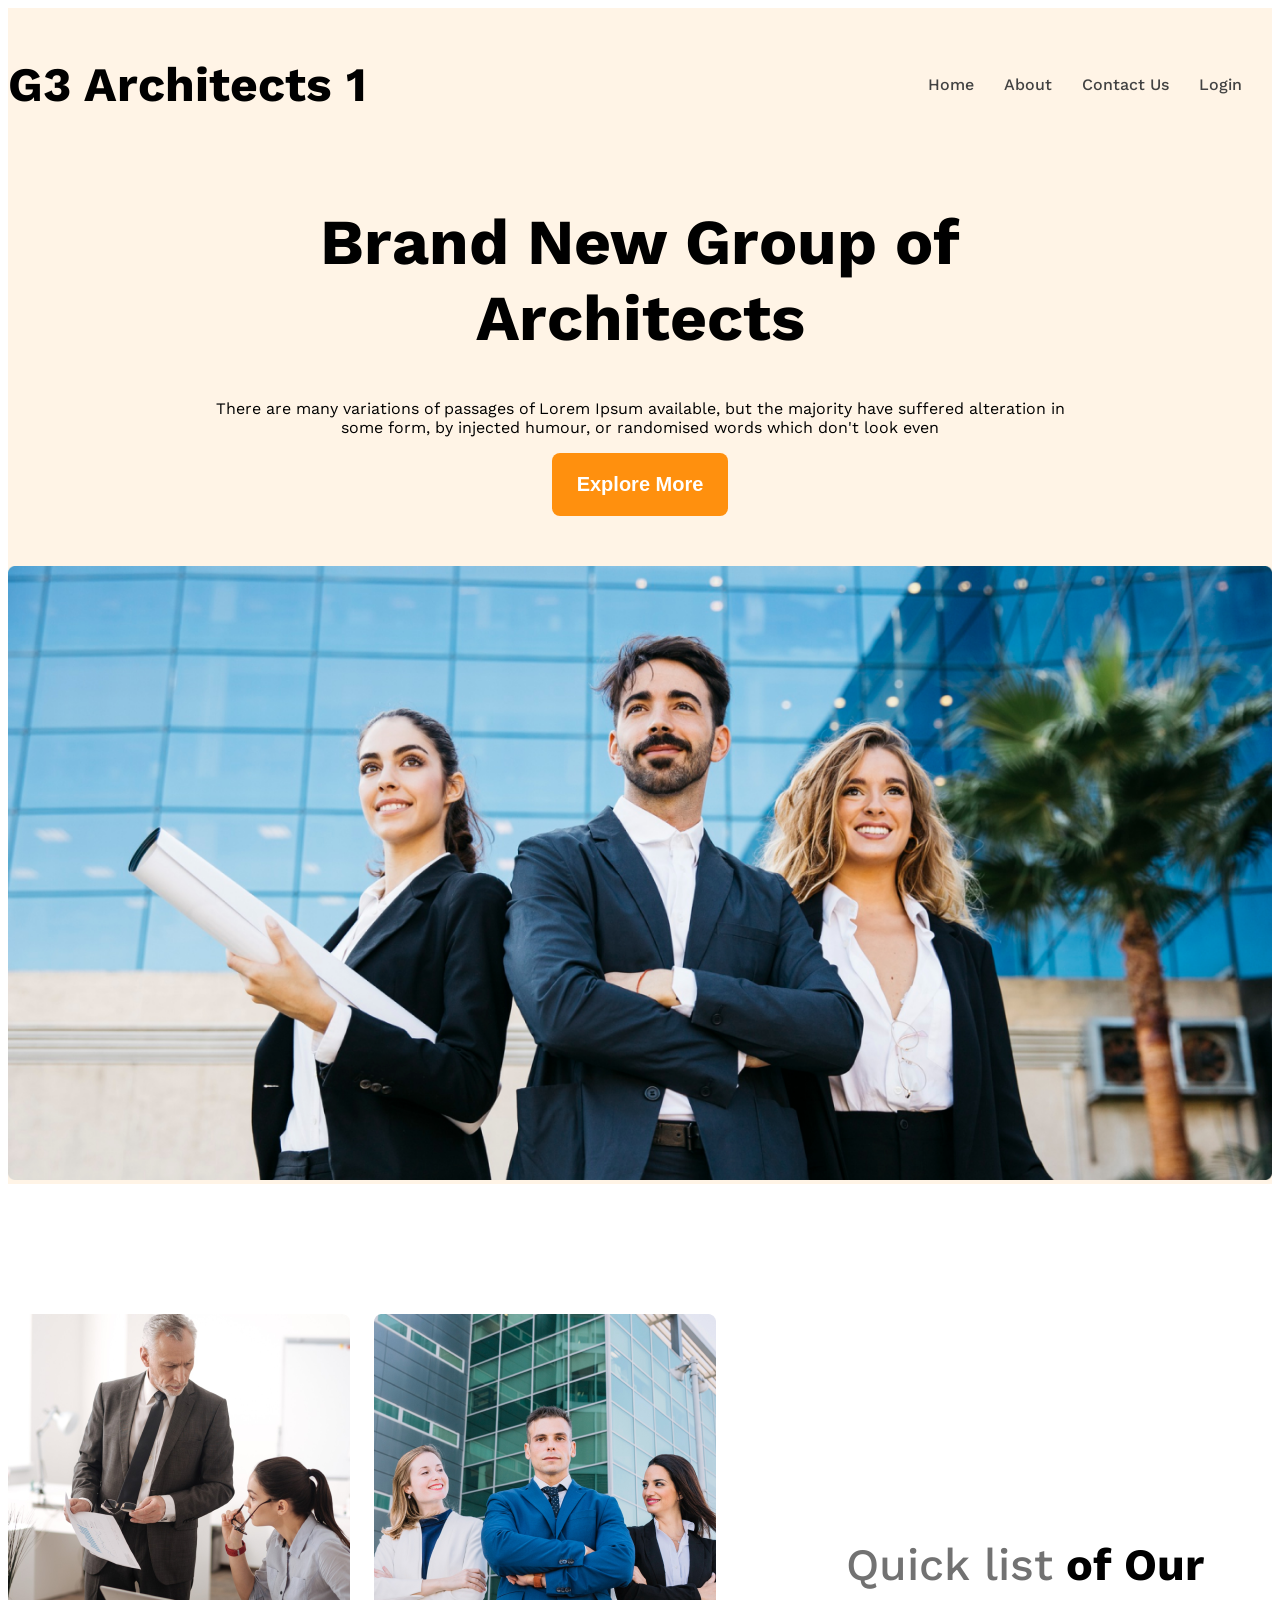
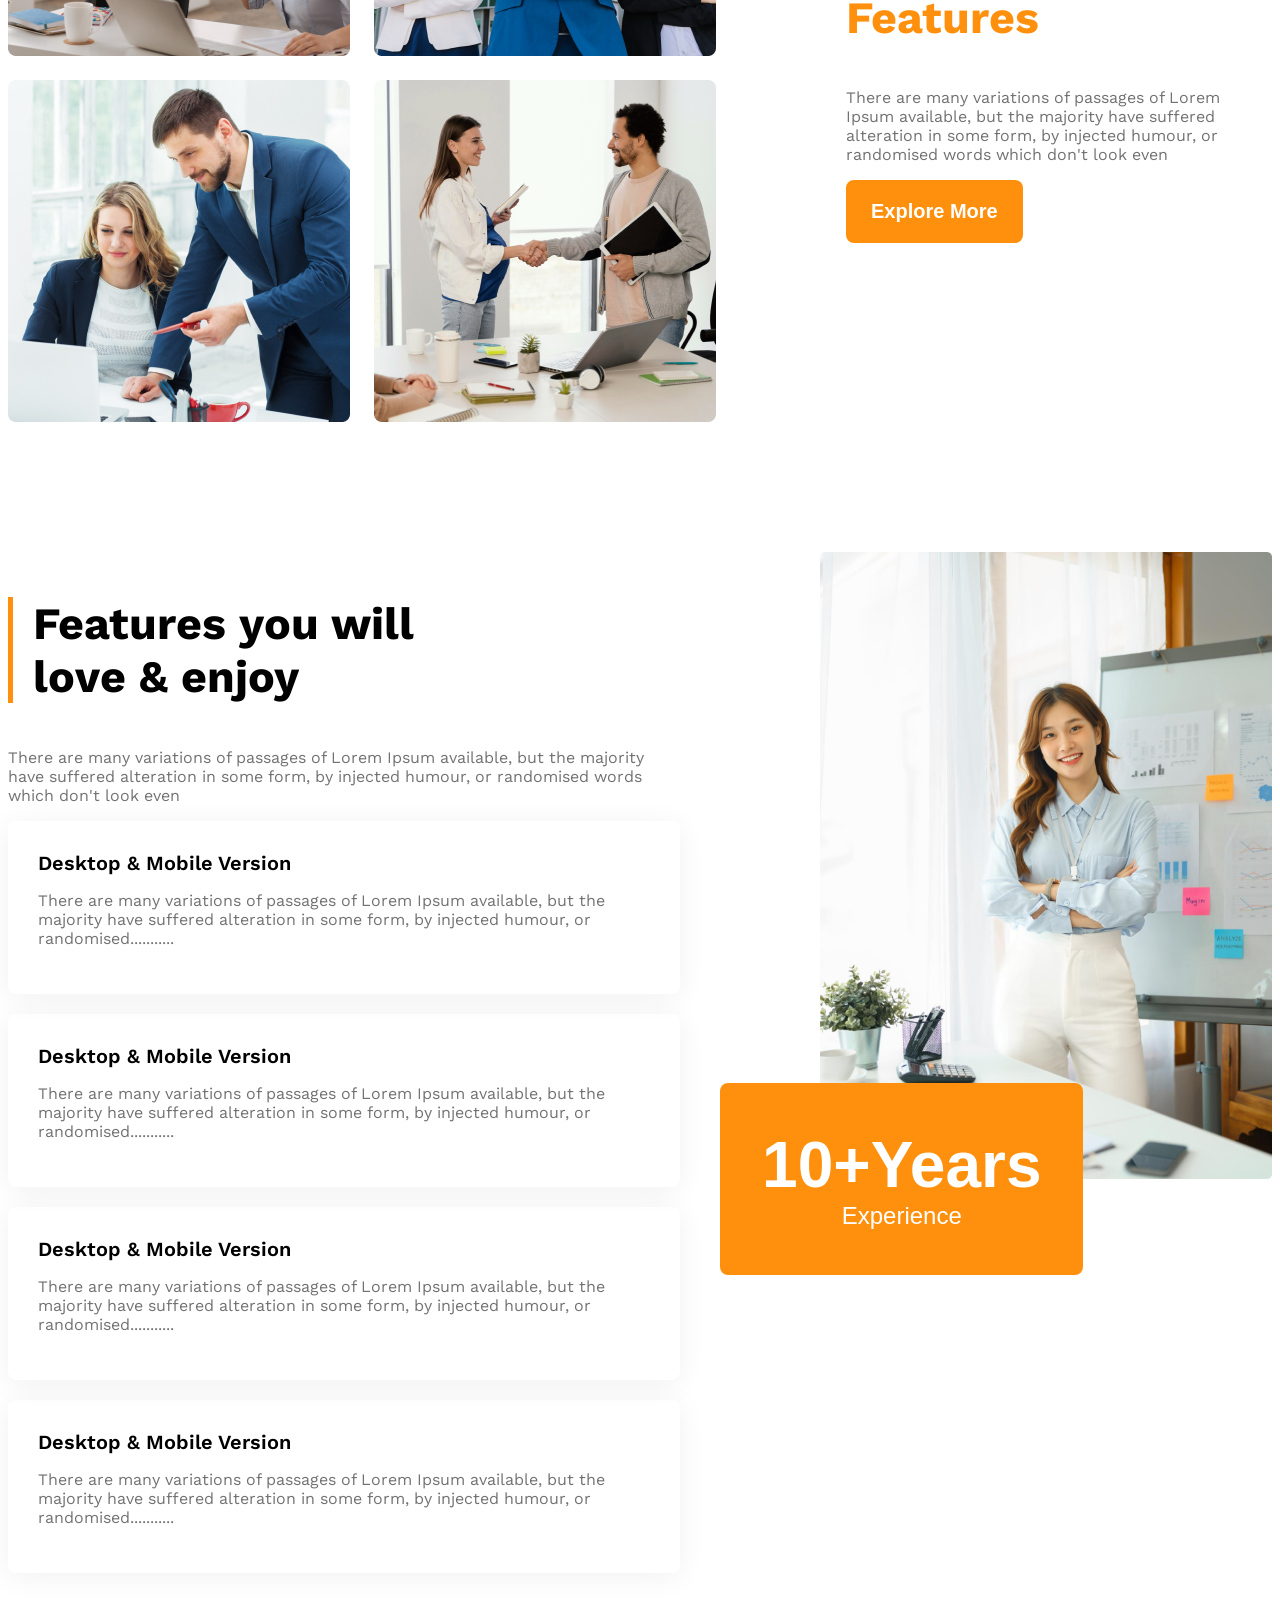
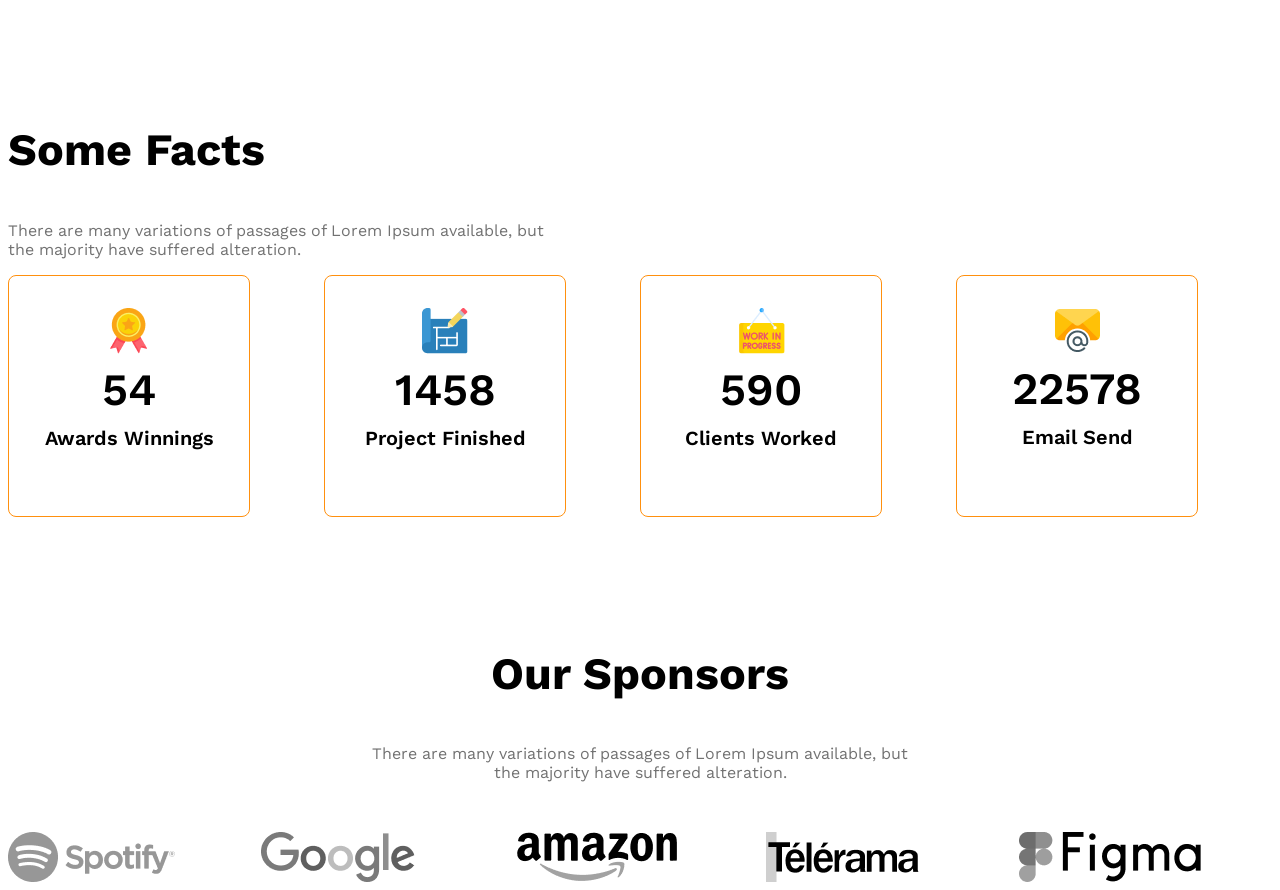
<file: index.html>
<!DOCTYPE html>
<html lang="en">

<head>
    <meta charset="UTF-8">
    <meta name="viewport" content="width=device-width, initial-scale=1.0">
    <title>G3 Architects</title>
    <link rel="stylesheet" href="styles/architects.css">
</head>

<body class="work-sans-font">
    <header class="bg-light">
        <nav class="navbar display-flex">
            <h3 class="brand">G3 Architects 1</h3>
            <ul class="nav-links display-flex">
                <!-- li.nav-item*4>a.nav-link -->
                <li class="nav-item"><a href="" class="nav-link text-gray">Home</a></li>
                <li class="nav-item"><a href="" class="nav-link text-gray">About</a></li>
                <li class="nav-item"><a href="" class="nav-link text-gray">Contact Us</a></li>
                <li class="nav-item"><a href="" class="nav-link text-gray">Login</a></li>
            </ul>
        </nav>
        <div class="banner">
            <div class="banner-content">
                <h1 class="banner-title">Brand New Group of Architects</h1>
                <p class="banner-description">There are many variations of passages of Lorem Ipsum available, but the
                    majority have suffered alteration in some form, by injected humour, or randomised words which don't
                    look even</p>
                <button class="btn-primary">Explore More</button>
            </div>
            <img class="banner-image" src="images/banner.png" alt="">
        </div>
    </header>
    <main>
        <!-- teams section start -->
        <section class="teams display-flex">
            <div class="team-img-container">
                <img src="images/team1.png" alt="two architect discussing about design">
                <img src="images/team2.png" alt="">
                <img src="images/team3.png" alt="">
                <img src="images/team4.png" alt="">
            </div>
            <div class="our-features">
                <h3 class="section-title"><span id="quick-list" class="text-light-gray">Quick list</span> <span>of Our
                    </span><span class="text-primary">Features</span></h3>
                <p class="feature-description text-light-gray">There are many variations of passages of Lorem Ipsum
                    available, but the majority have suffered alteration in some form, by injected humour, or randomised
                    words which don't look even</p>
                <button class="btn-primary">Explore More</button>
            </div>
        </section>

        <!-- features section start -->
         <section class="features display-flex">
            <div>
                <h3 id="feature-section-title" class="section-title">Features you will <br> love & enjoy</h3>
                <p class="text-light-gray">There are many variations of passages of Lorem Ipsum available, but the majority have suffered alteration in some form, by injected humour, or randomised words which don't look even</p>

                <!-- feature card container -->
                 <div class="feature-card">
                    <h4 class="feature-title">Desktop & Mobile Version</h4>
                    <p class="text-light-gray">There are many variations of passages of Lorem Ipsum available, but the majority have suffered alteration in some form, by injected humour, or randomised...........</p>
                 </div>
                 <div class="feature-card">
                    <h4 class="feature-title">Desktop & Mobile Version</h4>
                    <p class="text-light-gray">There are many variations of passages of Lorem Ipsum available, but the majority have suffered alteration in some form, by injected humour, or randomised...........</p>
                 </div>
                 <div class="feature-card">
                    <h4 class="feature-title">Desktop & Mobile Version</h4>
                    <p class="text-light-gray">There are many variations of passages of Lorem Ipsum available, but the majority have suffered alteration in some form, by injected humour, or randomised...........</p>
                 </div>
                 <div class="feature-card">
                    <h4 class="feature-title">Desktop & Mobile Version</h4>
                    <p class="text-light-gray">There are many variations of passages of Lorem Ipsum available, but the majority have suffered alteration in some form, by injected humour, or randomised...........</p>
                 </div>

            </div>
            <div class="featured-architect">
                <img src="images/architect.png" alt="">
                <button id="experience-badge" class="btn-primary">
                    <span id="experience-year">10+Years</span>
                    <br>
                    <span>Experience</span>
                </button>
            </div>
         </section>

        <!-- some facts -->
        <section>
            <h3 class="section-title">Some Facts</h3>
            <p class="text-light-gray fact-description">There are many variations of passages of Lorem Ipsum available, but the majority
                have suffered alteration.</p>
            <div class="facts-container">
                <!-- .fact-card*4>img.fact-icon+h4.fact-number+h5.fact-name -->
                <div class="fact-card display-flex">
                    <div>
                        <img src="images/icons/ribon.png" alt="" class="fact-icon">
                        <h4 class="fact-number">54</h4>
                        <h5 class="fact-name">Awards Winnings</h5>
                    </div>
                </div>
                <div class="fact-card display-flex">
                    <div>
                        <img src="images/icons/projects.png" alt="" class="fact-icon">
                        <h4 class="fact-number">1458</h4>
                        <h5 class="fact-name">Project Finished</h5>
                    </div>
                </div>
                <div class="fact-card display-flex">
                    <div>
                        <img src="images/icons/customers.png" alt="" class="fact-icon">
                        <h4 class="fact-number">590</h4>
                        <h5 class="fact-name">Clients Worked</h5>
                    </div>
                </div>
                <div class="fact-card display-flex">
                    <div>
                        <img src="images/icons/email.png" alt="" class="fact-icon">
                        <h4 class="fact-number">22578</h4>
                        <h5 class="fact-name">Email Send</h5>
                    </div>
                </div>

            </div>
        </section>

        <!-- Some facts  -->
        <section class="our-sponsors">
            <div class="sponsor-info">
                <h3 class="section-title">Our Sponsors</h3>
                <p class="text-light-gray">There are many variations of passages of Lorem Ipsum available, but the majority have suffered alteration.</p>
            </div>
            <div class="sponsor-companies">
                <img src="images/sponsors/spotify.png" alt="">
                <img src="images/sponsors/google.png" alt="">
                <img src="images/sponsors/amazon.png" alt="">
                <img src="images/sponsors/telerama.png" alt="">
                <img src="images/sponsors/figma.png" alt="">
            </div>
        </section>
    </main>
    <footer>

    </footer>
</body>

</html>
</file>
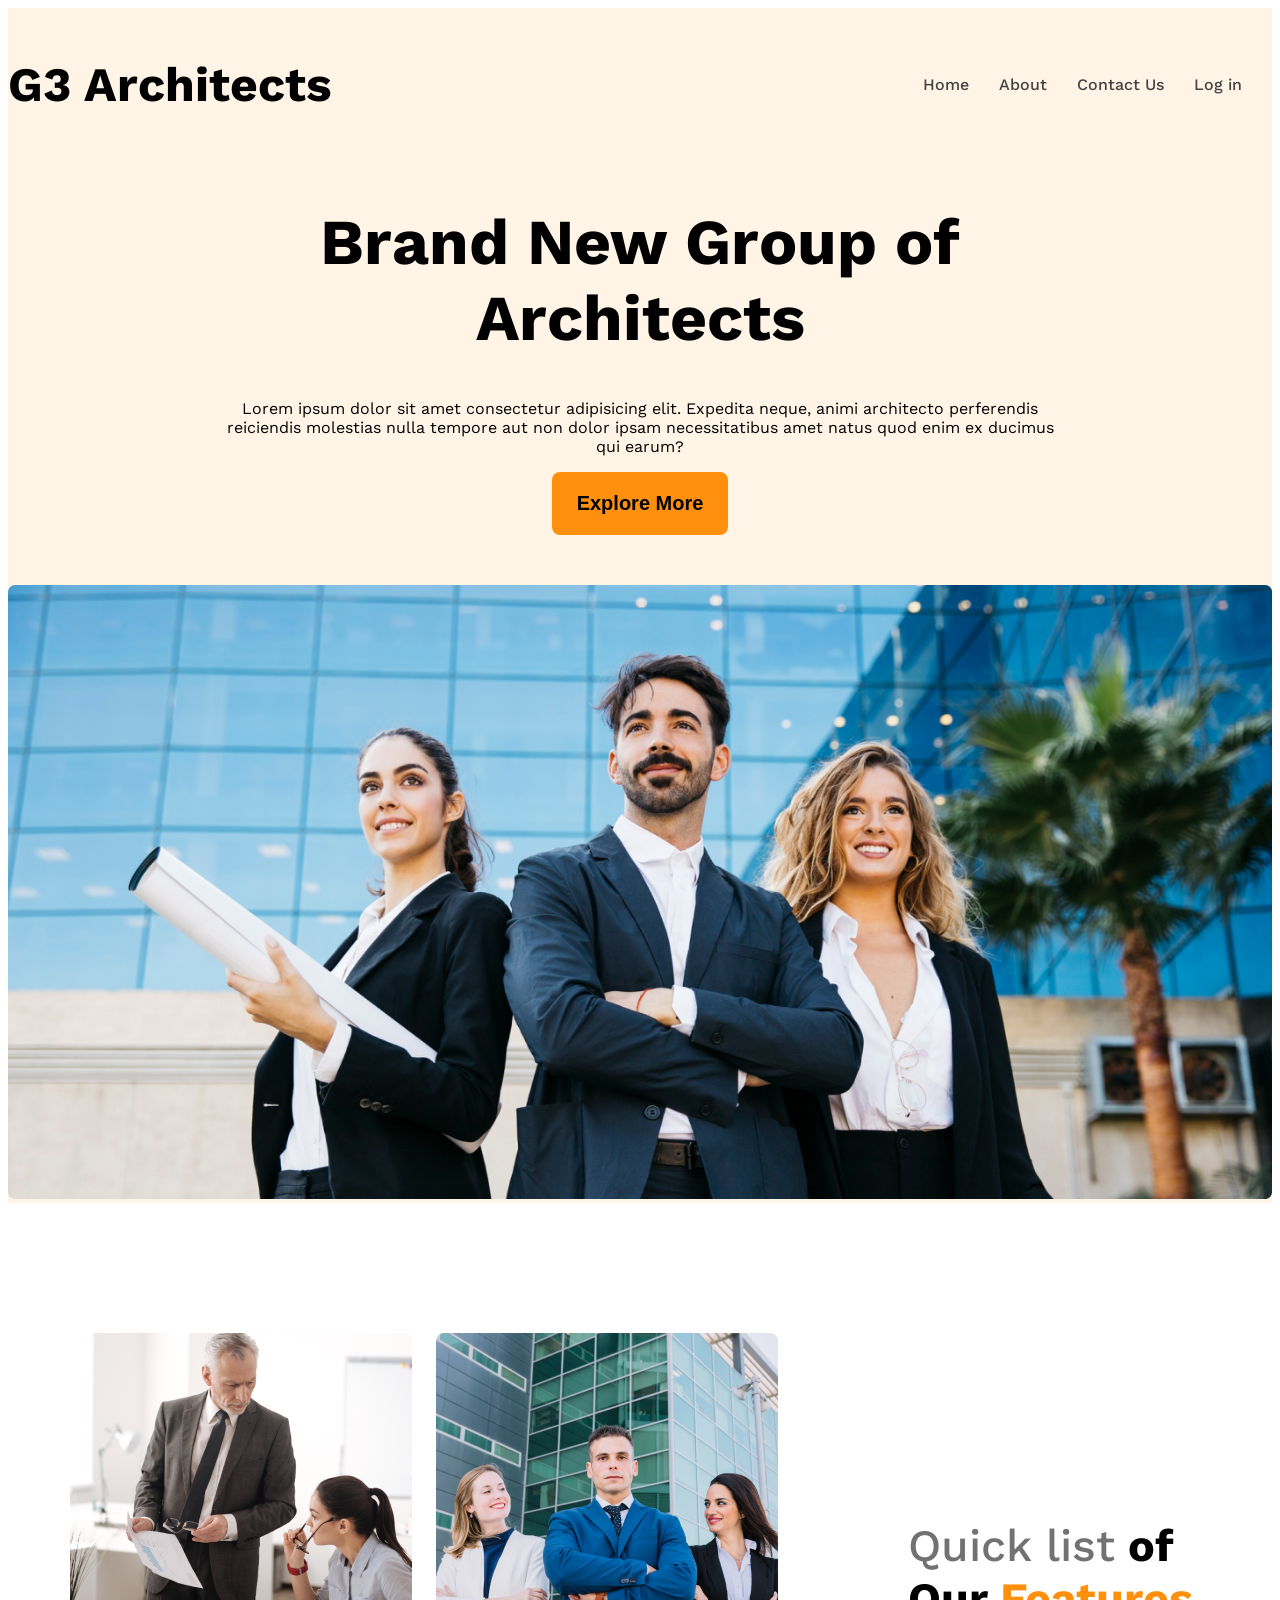
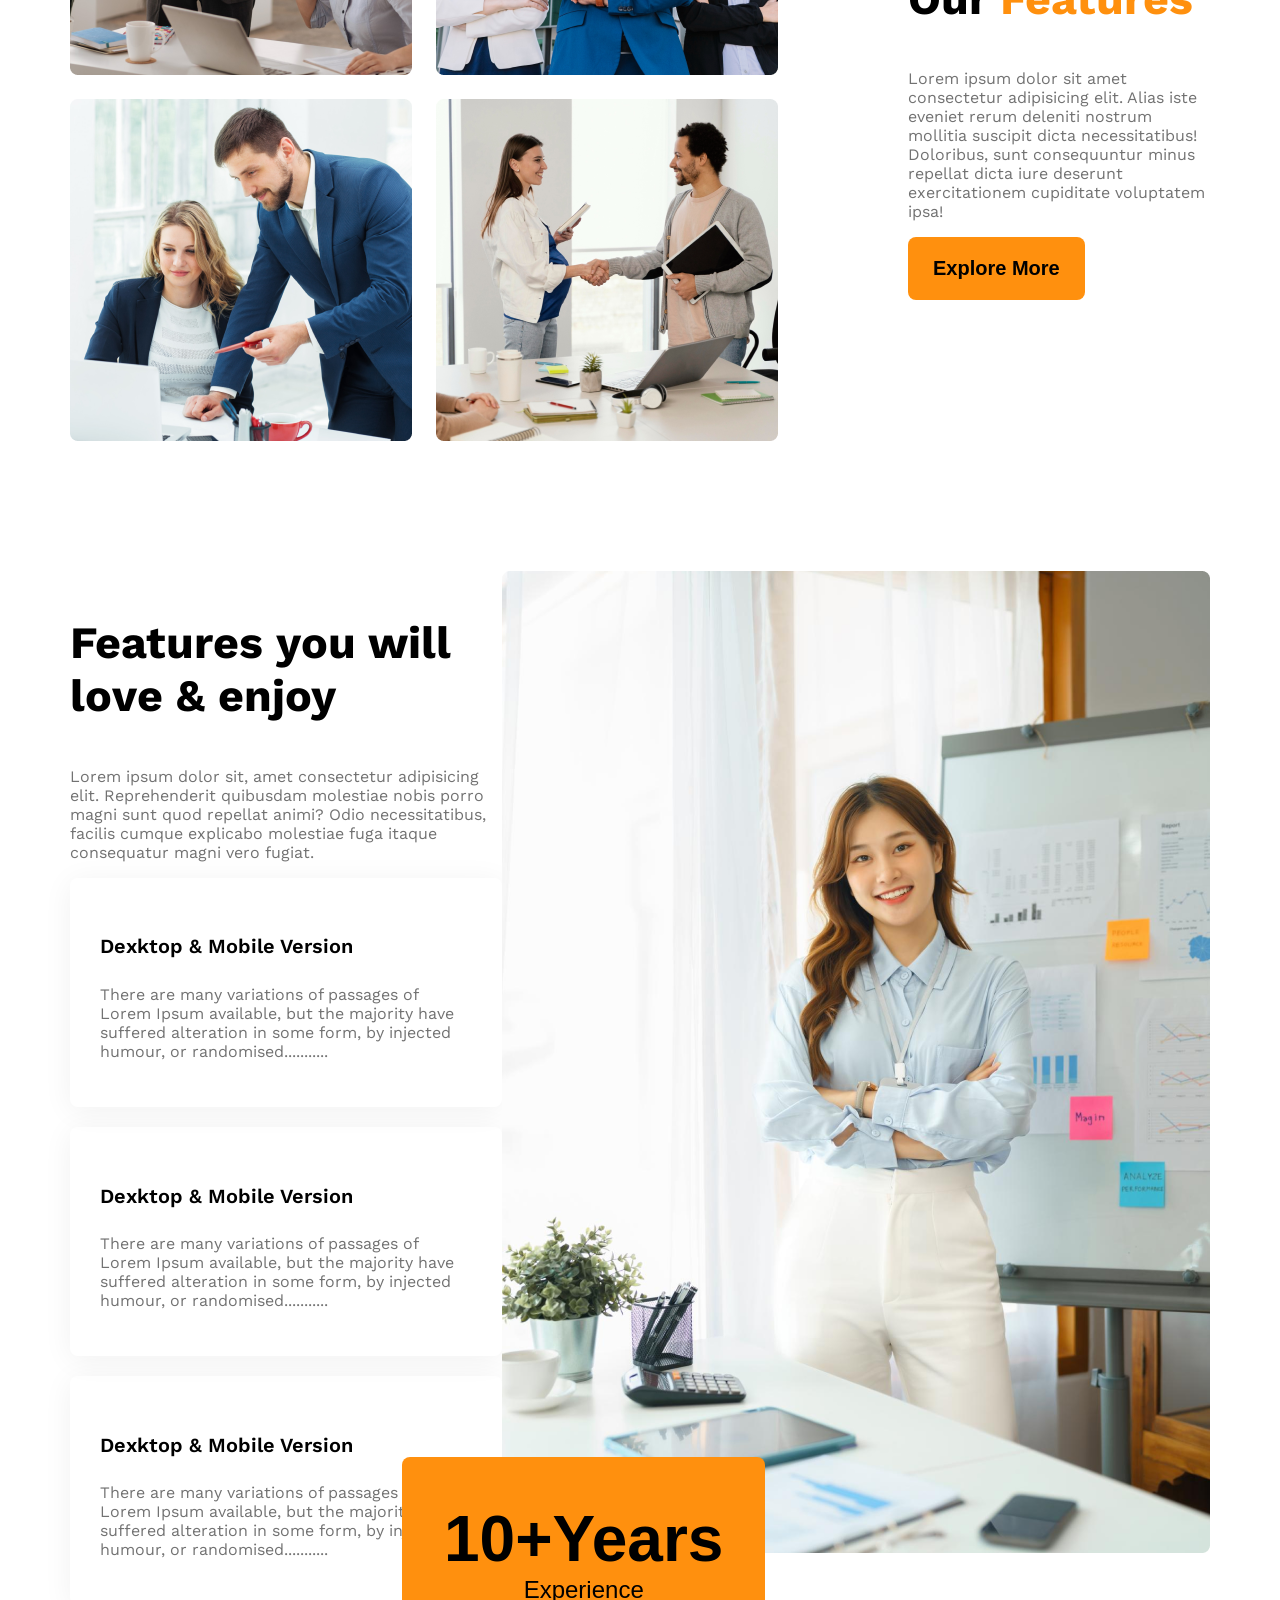
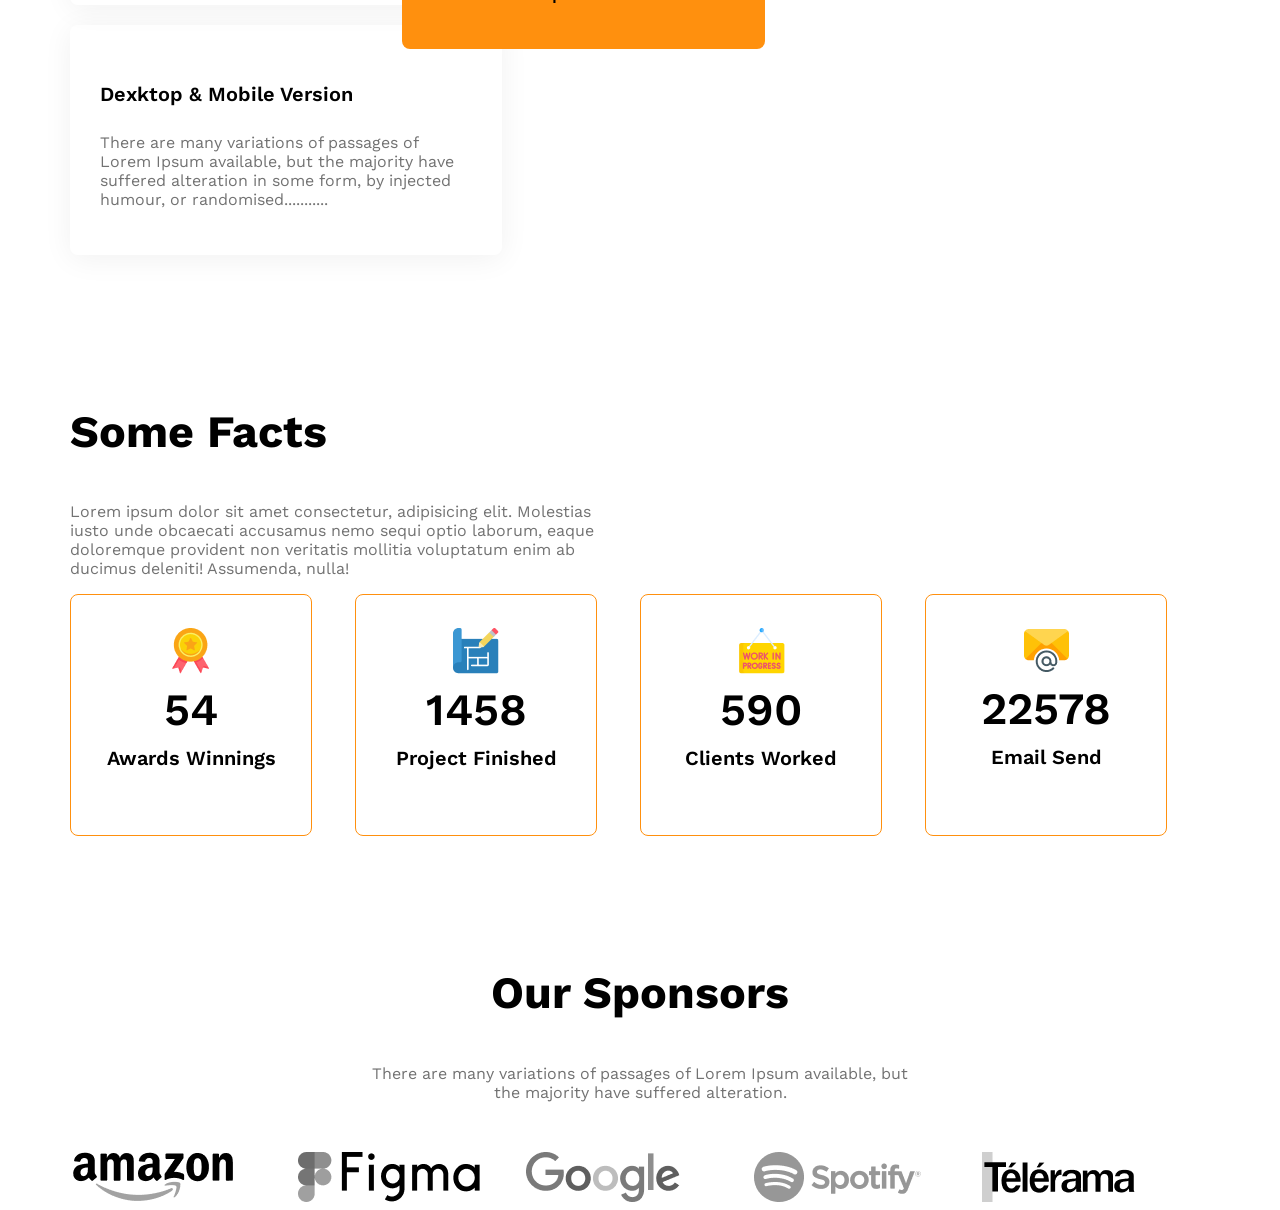
<file: indexo.html>
<!DOCTYPE html>
<html lang="en">
<head>
    <meta charset="UTF-8">
    <meta name="viewport" content="width=device-width, initial-scale=1.0">
    <title>G3 Architects</title>
    <link rel="stylesheet" href="architects.css">
    <link rel="preconnect" href="https://fonts.googleapis.com">
<link rel="preconnect" href="https://fonts.gstatic.com" crossorigin>
<link href="https://fonts.googleapis.com/css2?family=Work+Sans:ital,wght@0,100..900;1,100..900&display=swap" rel="stylesheet">
</head>
<body class="work-sans-font">
   <header class="bg-light">
    <nav class="navbar display-flex">
        <h3 class="brand"> G3 Architects</h3>
        <ul class="nav-links display-flex">
            <li class="nav-item"><a href="" class="nav-link text-gray">Home</a></li>
            <li class="nav-item"><a href="" class="nav-link text-gray">About</a></li>
            <li class="nav-item"><a href="" class="nav-link text-gray">Contact Us</a></li>
            <li class="nav-item"><a href="" class="nav-link text-gray">Log in</a></li>
        </ul>


    </nav>
    <div class="banner">
        <div class="banner-content"><h1 class="banner-title">Brand New Group of Architects
                                        
    </h1>
        <p class="banner-descrip">Lorem ipsum dolor sit amet consectetur adipisicing elit. Expedita neque, animi architecto perferendis reiciendis molestias nulla tempore aut non dolor ipsam necessitatibus       amet natus quod enim ex ducimus qui earum?</p>
        <button class="btn-primary">Explore More</button></div>
    <img class="banner-image" src="images/banner.png" alt="">
    </div>
   </header> 
   <main>
    <section class="teams display-flex">
        <div class="team-img-container">
            <img src="images/team1.png" alt="">
            <img src="images/team2.png" alt="">
            <img src="images/team3.png" alt="">
            <img src="images/team4.png" alt="">

        </div>
        <div class="our-features">
            <h3 class="section-title"><span id="quick-list" class="text-light-gray">Quick list</span> <span>of Our</span> <span class="text-primary">Features</span></h3>
            <p class="feature-description text-light-gray">Lorem ipsum dolor sit amet consectetur adipisicing elit. Alias iste eveniet rerum deleniti nostrum mollitia suscipit dicta necessitatibus! Doloribus, sunt consequuntur minus repellat dicta iure deserunt exercitationem cupiditate voluptatem ipsa!</p>
            <button class="btn-primary">Explore More </button>
        </div>

    </section>
    <section class="Features display-flex">
        <div class="">
            <h3 id="feature-section-title" class="section-title">Features you will <br> love & enjoy</h3>
            <p class="text-light-gray">Lorem ipsum dolor sit, amet consectetur adipisicing elit. Reprehenderit quibusdam molestiae nobis porro magni sunt quod repellat animi? Odio necessitatibus, facilis cumque explicabo molestiae fuga itaque consequatur magni vero fugiat.</p>
            <!-- feature card  -->
             <div class="feature-card">
                <h4 class="feature-title">Dexktop & Mobile Version</h4>
                
                <p class="text-light-gray">There are many variations of passages of Lorem Ipsum available, but the majority have suffered alteration in some form, by injected humour, or randomised...........</p>
             </div>
             <div class="feature-card">
                <h4 class="feature-title">Dexktop & Mobile Version</h4>
                
                <p class="text-light-gray">There are many variations of passages of Lorem Ipsum available, but the majority have suffered alteration in some form, by injected humour, or randomised...........</p>
             </div>
             <div class="feature-card">
                <h4 class="feature-title">Dexktop & Mobile Version</h4>
                
                <p class="text-light-gray">There are many variations of passages of Lorem Ipsum available, but the majority have suffered alteration in some form, by injected humour, or randomised...........</p>
             </div>
             <div class="feature-card">
                <h4 class="feature-title">Dexktop & Mobile Version</h4>
                
                <p class="text-light-gray">There are many variations of passages of Lorem Ipsum available, but the majority have suffered alteration in some form, by injected humour, or randomised...........</p>
             </div>
        </div>
        <div >
            <img src="images/architect.png" alt="">
            <button id="experience-badge" class="btn-primary">
                <span id="experience-year">10+Years</span>
                <br>
                <span>Experience</span>
            </button>
        </div>

    </section>
    <section>
        <h3 class="section-title">Some Facts</h3>
    <p class="text-light-gray fact-description">Lorem ipsum dolor sit amet consectetur, adipisicing elit. Molestias iusto unde obcaecati accusamus nemo sequi optio laborum, eaque doloremque provident non veritatis mollitia voluptatum enim ab ducimus deleniti! Assumenda, nulla!</p> 
       <div class="fact-container">
        <div class="fact-card display-flex">
           <div>
             <img src="images/icons/ribon.png" alt="" class="fact-icon">
            <h4 class="fact-number"> 54 </h4>
            <h5 class="fact-name">Awards Winnings</h5>
           </div>
        </div>

       <div class="fact-card display-flex ">
         <div>
            <img src="images/icons/projects.png" alt="" class="fact-icon">
            <h4 class="fact-number">1458</h4>
            <h5 class="fact-name">Project Finished </h5>
        </div>
       </div>

        <div class="fact-card display-flex">
            <div>
            <img src="images/icons/customers.png" alt="" class="fact-icon">
            <h4 class="fact-number">590</h4>
            <h5 class="fact-name">Clients Worked</h5>
        </div>
        </div>

        <div class="fact-card display-flex">
            <div>
            <img src="images/icons/email.png" alt="" class="fact-icon">
            <h4 class="fact-number">22578</h4>
            <h5 class="fact-name">Email Send</h5>
        </div>
        </div>
         
        
       </div>
    </section>
    <section class="our-sponsors">
        <div class="sponsor-info">
            <h3 class="section-title">Our Sponsors </h3>
            <p class="text-light-gray">There are many variations of passages of Lorem Ipsum available, but the majority have suffered alteration.</p>
        </div>
        <div class="sponsor-companies">
            <img src="images/sponsors/amazon.png" alt="">
            <img src="images/sponsors/figma.png" alt="">
            <img src="images/sponsors/google.png" alt="">
            <img src="images/sponsors/spotify.png" alt="">
            <img src="images/sponsors/telerama.png" alt="">
        </div>
    </section>
   </main>
   <footer>

   </footer>
</body>
</html>
</file>
<file: styles/architects.css>
@import url('https://fonts.googleapis.com/css2?family=Work+Sans:ital,wght@0,100..900;1,100..900&display=swap');


.work-sans-font {
  font-family: "Work Sans", sans-serif;
  font-optical-sizing: auto;
  font-weight: 400;
  font-style: normal;
}

/* shared styles */
.display-flex{
    display: flex;
}

.text-primary{
    color: #FF900E;
}

/* dark 02 */
.text-gray{
    color: #424242;
}

/* dark03 */
.text-light-gray{
    color: #727272;
}

.bg-light{
    background-color: rgba(255, 144, 14, 0.1);
}

.btn-primary{
    background-color: #FF900E;
    color: white;
    padding: 20px 25px;
    font-size: 1.25rem;
    font-weight: 600;
    border-radius: 8px;
    border: none;
}

main{
    max-width: 1440px;
    margin: 0 auto;
}

main > section{
    margin-top: 130px;
}

.section-title{
    font-size: 2.8rem;
    font-weight: 700;
}

/* header styles */

/* navbar related styles */
.navbar{
    justify-content: space-between;
    align-items: center;
}

.brand{
    font-weight: 700;
    font-size: 3rem;
}
.nav-item{
    list-style: none;
    margin-right: 30px;
}

.nav-link{
    text-decoration: none;
    font-weight: 500;
}

.navbar, .banner{
    max-width: 1440px;
    margin: 0 auto;
}

/* banner related styles */
.banner-content{
    max-width: 850px;
    margin: 0 auto;
    text-align: center;
    margin-bottom: 50px;
}

.banner-title{
    font-weight: 700;
    font-size: 4rem;
}

.banner-image{
    width: 100%;
}

/* team and feature related styles */
.teams{
    align-items: center;
}

.team-img-container{
    display: grid;
    grid-template-columns: repeat(2, 1fr);
    gap: 24px;
}

.our-features{
    margin-left: 130px;
    max-width: 530px;
}

#quick-list{
    font-weight: 500;
}

/* features section related styles */

.features{
    gap: 140px;
}

#feature-section-title{
    border-left: 5px solid #FF900E;
    padding-left: 20px;
}

.feature-card{
    padding: 30px;
    border-radius: 8px;
    box-shadow: 0 4px 30px 0 rgba(0, 0, 0, 0.06);
    margin-bottom: 20px;
}

.feature-card .feature-title{
    font-weight: 600;
    font-size: 1.25rem;
    margin-top: 0px;
    margin-bottom: 0px;
}

#experience-badge{
    padding: 45px 42px;
    font-size: 1.5rem;
    font-weight: 500;
    margin-left: -100px;
    margin-top: -100px;
}

#experience-year{
    font-size: 4rem;
    font-weight: 700;
}

.featured-architect img{
    width: 100%;
}

/* some facts related styles */
.facts-container{
    display: grid;
    grid-template-columns: repeat(4, 1fr);
}
.fact-card{
    border: 1px solid #FF900E;
    width: 240px;
    height: 240px;
    border-radius: 8px;
    text-align: center;
    align-items: center;
    justify-content: center;
}

.fact-number{
    font-size: 2.8rem;
    font-weight: 600;
    margin-top: 5px;
    margin-bottom: 10px;
}

.fact-name{
    font-size: 1.25rem;
    font-weight: 600;
    margin-top: 10px;
}

.fact-description{
    max-width: 540px;
}


/* sponsor related styles */
.sponsor-info{
    max-width: 540px;
    margin: 50px auto;
    text-align: center;
}

.sponsor-companies{
    display: grid;
    grid-template-columns: repeat(5, 1fr);
}

.sponsor-companies img{
    filter: grayscale(100%);
}


/* responsive media query */
@media screen and (max-width: 576px) {
    .navbar, 
    .nav-links, 
    .features,
    .teams{
        flex-direction: column;
    }

    .team-img-container, 
    .facts-container, 
    .sponsor-companies
    {
        grid-template-columns: 1fr;
    }

    .facts-container{
        justify-items: center;
        gap: 24px;
    }

    .sponsor-companies{
        justify-items: center;
        gap: 50px;
    }

    .our-features{
        margin-left: 20px;
    }

    #experience-badge{
        margin-top: 20px;
        margin-left: 20px;
    }
}

/* medium size device */
@media screen and (min-width: 576px) and (max-width: 992px) {
    .teams, .features{
        flex-direction: column;
    }
    .our-features{
        margin: 50px auto;
    }

    .sponsor-companies, .facts-container {
        grid-template-columns: repeat(2, 1fr);
        gap: 50px;
        justify-items: center;
    }

    #experience-badge{
        margin-top: 20px;
        margin-left: 20px;
    }
}
</file>
<file: architects.css>
.work-sans-font{
  font-family: "Work Sans", sans-serif;
  font-optical-sizing: auto;
  font-weight: 400;
  font-style: normal;
}

/* Shared Style */
.display-flex{
    display: flex;
}
.text-primary{
    color: #ff900e ;
}
    /* dark 02 */
.text-gray{
    color: #424242;
}
    /* dark 03 */
.text-light-gray{
    color: #727272;
}  

.bg-light{
    background-color: rgba(255, 144, 14, 0.1) ;
}
.btn-primary{
    background-color: #ff900e;
    padding: 20px 25px ;
    font-size: 1.25rem ;
    font-weight: 600;
    border: none ;
    border-radius: 8px ;
}
main{
    max-width: 1140px ;
    margin: 0 auto ;
}
main > section{
    margin-top: 130px  ;
}

.section-title{
    font-size: 2.8rem ;
    font-weight: 700 ;
}
/* header style */

/* navbar related styles */
.navbar{
    justify-content: space-between;
    align-items: center;

}
.brand{
    font-weight: 700;
    font-size: 3rem ;
}
.nav-links{
    display: flex;
}
.nav-item{
    list-style: none ;
    margin-right: 30px ;
}
.nav-link{
    text-decoration: none;
    font-weight: 500;
}
.navbar, .banner {
    max-width: 1440px ;
    margin: 0 auto ;
}

/* bannner related style */
.banner-content{
    max-width: 850px ;
    margin: 0 auto ;
    text-align: center ;
    margin-bottom: 50px ;

}
.banner-title{
    font-weight: 700;
    font-size: 4rem ;
}
.banner-image{
    width: 100% ;
}

/* team and feature related styles */
.teams{
    align-items: center;
}
.team-img-container{
    display: grid;
    grid-template-columns: repeat(2, 1fr);
    gap: 24px;
}
.our-features{
    margin-left: 130px ;
    max-height: 530px ;
}


#quick-list{
    font-weight: 500 ;
}
/* features section */
.feature-section-title{
    border-left: 5px solid #ff900e;
    padding-left: 21px ;
}
.feature-card .feature-title{
    font-size: 1.25rem ;
    font-weight: 600 ;
}
.feature-card{
    padding: 30px ;
    box-shadow: 0 4px 30px 0 rgba(0, 0, 0, 0.06);
    margin-bottom: 20px;
    border-radius: 8px ;
}

#experience-badge{
    padding: 45px 42px ;
    font-size: 1.5rem ;
    font-weight: 500 ;
    margin-left: -100px  ;
    margin-top: -100px;
}
#experience-year{
    font-size: 4rem ;
    font-weight: 700 ;
}

/* some facts related style */
.fact-container{
    display: grid;
    grid-template-columns: repeat(4, 1fr );
}
.fact-card{
    border: 1px solid #ff900e;
    width: 240px;
    height: 240px ;
    border-radius: 8px ;
    text-align: center ;
    align-items: center;
    justify-content: center;
}
.fact-number{
    font-size: 2.8rem;
    font-weight: 600 ;
    margin-top: 5px ;
    margin-bottom: 10px;
}
.fact-name{
    font-size: 1.25rem ;
    font-weight: 600 ;
    margin-top: 10px ;
}
.fact-description{
    max-width: 540px ;
}
/* sponsor related style */
.sponsor-info{
    max-width: 540px ;
    margin: 50px auto ;
    text-align: center;
}
.sponsor-companies{
    display: grid;
    grid-template-columns: repeat(5, 1fr);
}
.sponsor-companies img{
    filter: grayscale(100%) ;

}
/* responsive media query */
@media screen and (max-width: 576px){
    .navbar, .nav-link, .teams {
        flex-direction: column;

    }
    .team-img-container, .fact-container, .sponsor-companies{
        grid-template-columns: repeat(1, 1fr);
    }

    .fact-container{
        justify-items: center ;
        gap: 20px ;
    }
    .our-features{
        margin-left: 20px;
    }
    .sponsor-companies, .fact-container{
        justify-items: center;
        gap: 50px ;
    }
    .sponsor-companies{
        grid-template-columns: repeat(2, 1fr);
        gap: 50px ;
        justify-items: center;
    }

}


/* medium size device */
@media screen and (min-width: 576px ) and (max-width:992px ){
    .teams{
        flex-direction: column;
    }
    .our-features{
        margin-left:  50px auto  ;
    }
}
</file>
